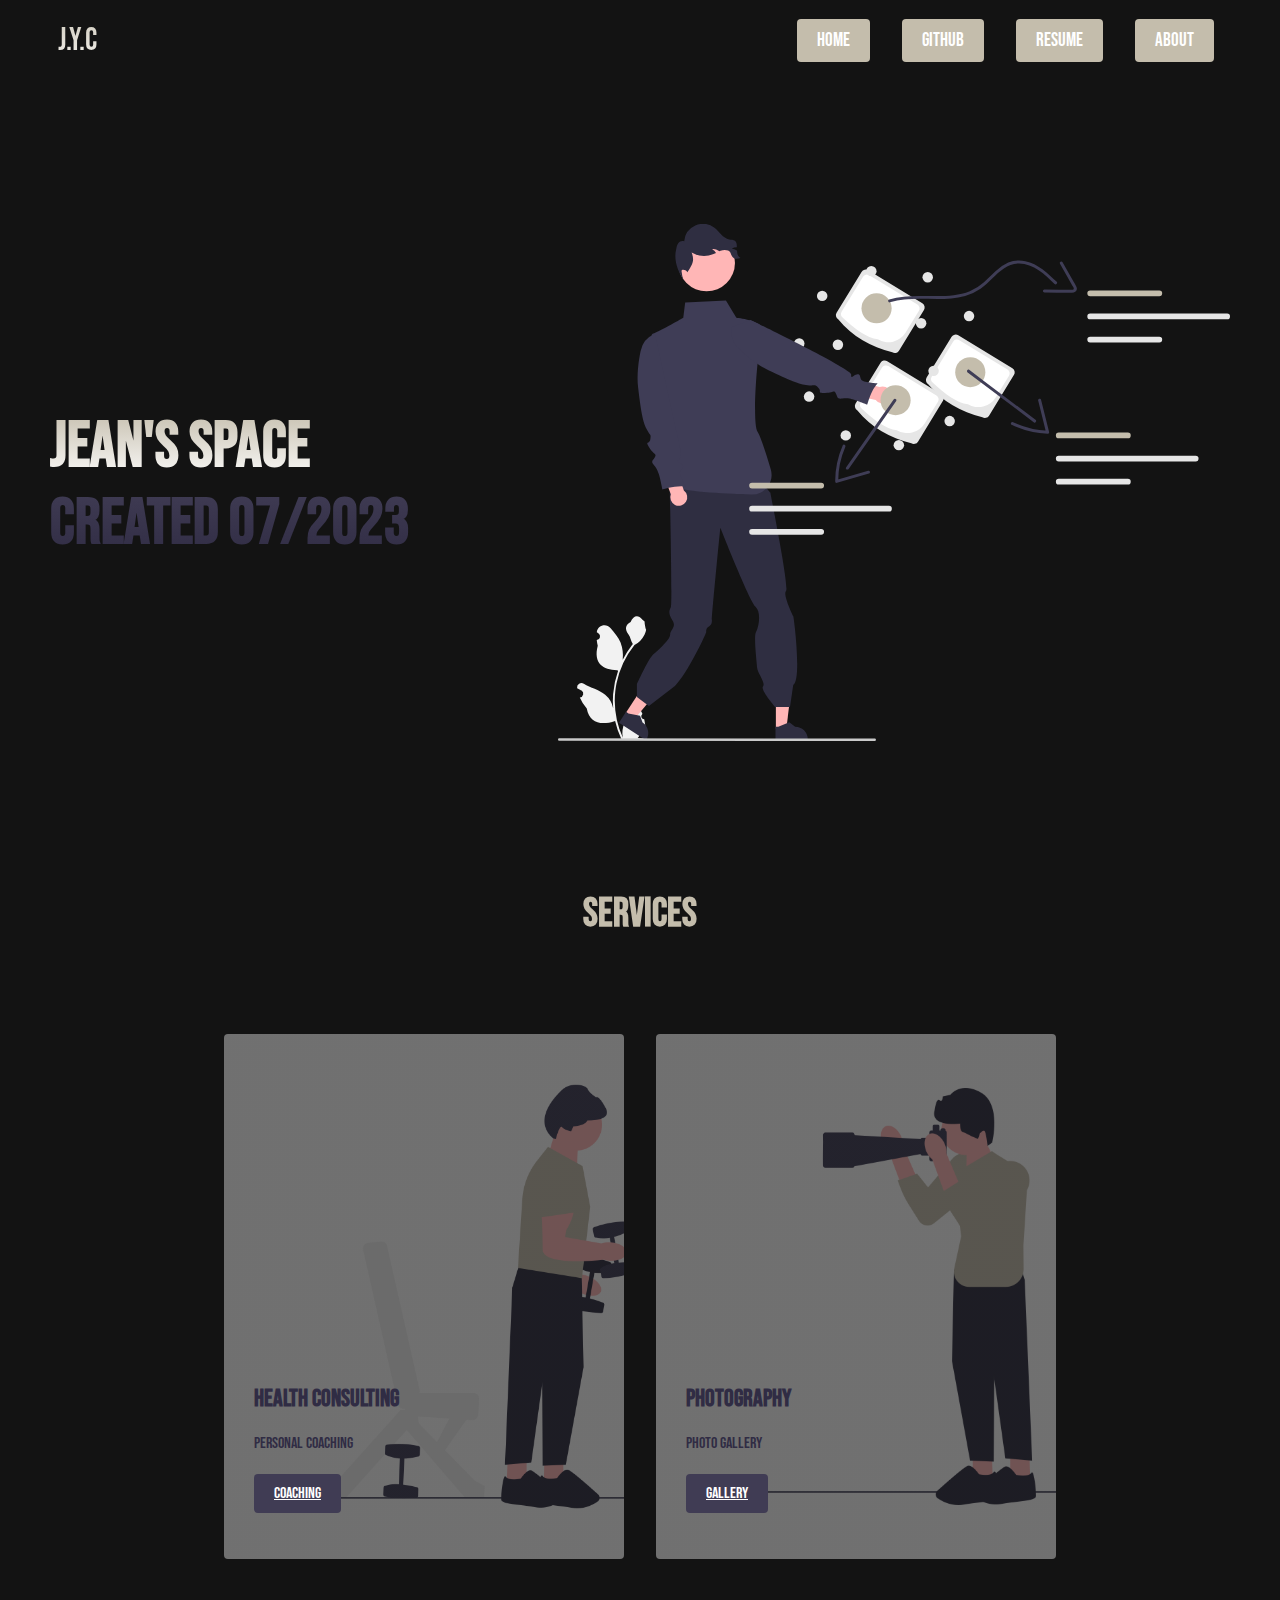
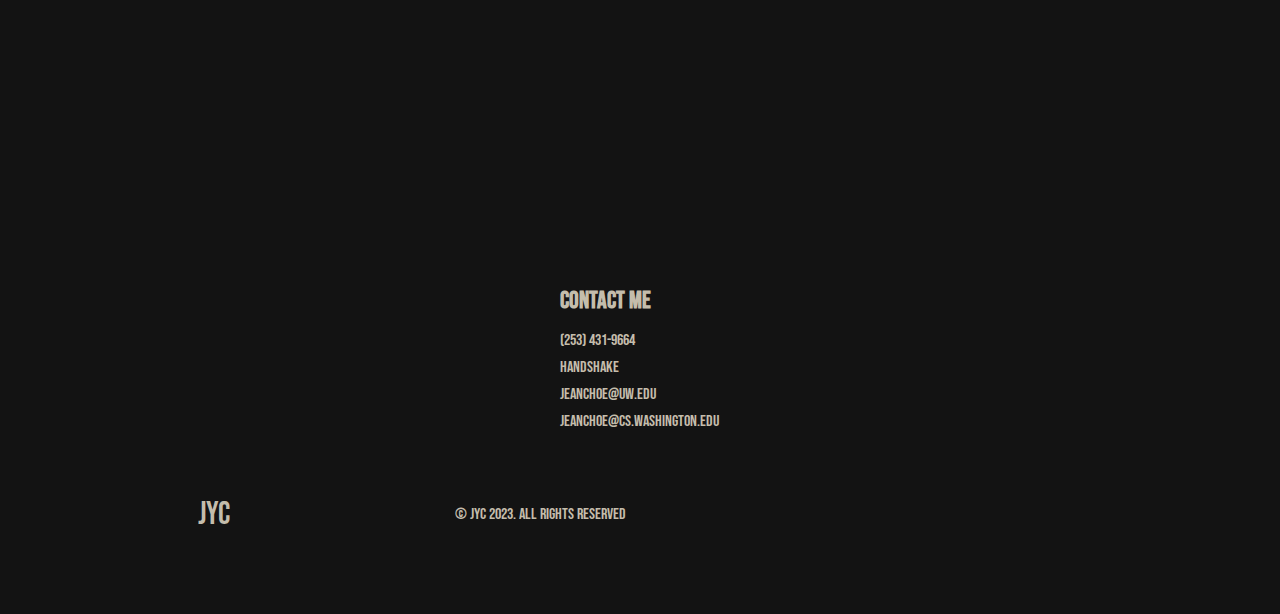
<file: index.html>
<!DOCTYPE html>
<html lang="en">
<head>
    <meta charset="UTF-8">
    <meta name="viewport" content="width=device-width, initial-scale=1.0">
    <title>Jean's Website</title>
    <link rel="stylesheet" href="styles.css">
    <link
    rel="stylesheet"
    href="https://use.fontawesome.com/releases/v5.14.0/css/all.css"
    integrity="sha384-HzLeBuhoNPvSl5KYnjx0BT+WB0QEEqLprO+NBkkk5gbc67FTaL7XIGa2w1L0Xbgc"
    crossorigin="anonymous"
  />
  <link rel="preconnect" href="https://fonts.googleapis.com">
  <link rel="preconnect" href="https://fonts.gstatic.com" crossorigin>
  <link href="https://fonts.googleapis.com/css2?family=Bebas+Neue&display=swap" rel="stylesheet">
</head>
<body>
    <nav class="navbar">
        <div class="navbar__container">
            <a href="/" id="navbar__logo"><i class="fas fa-gem"></i></i> J.Y.C</a>
            <div class="navbar__toggle" id="mobile-menu">
                <span class="bar"></span>
                <span class="bar"></span>
                <span class="bar"></span>
            </div>
            <ul class="navbar__menu">
                <!-- <li class="navbar__item">
                    <a href="/" class="navbar__links">home</a>
                </li>
                <li class="navbar__item">
                    <a href="resume.html" class="navbar__links">resume</a>
                </li>
                <li class="navbar__item">
                    <a href="/" class="navbar__links">github</a>
                </li> -->
                <li class="navbar__btn">
                    <a href="/" class="button">Home</a>
                </li>
                <li class="navbar__btn">
                    <a href="https://github.com/jeanrochamisul" class="button">Github</a>
                </li>
                <li class="navbar__btn">
                    <a href="Resume .pdf" class="button">Resume</a>
                </li>
                <li class="navbar__btn">
                    <a href="about.html" class="button">About</a>
                </li>
            </ul>
        </div>
    </nav>

    <!-- Hero Section -->
    <div class="main">
        <div class="main__container">
            <div class="main__content">
                <h1>Jean's Space </h1>
                <h2>Created 07/2023</h2>
                <!-- <p>Young tall asian male</p> -->
                <!-- <button class="main__btn"><a href="/"> Look at me </a></button> -->
            </div>
            <div class="main__img--container">
                <img src="images/pic1.svg" alt="pic" id="main__img">
            </div>
        </div>
    </div>

    <!-- services section -->
    <div class="services">
        <h1> Services</h1>
        <div class="services__container">
            <div class="services__card">
                <h2>Health Consulting</h2>
                <p>Personal Coaching</p>
                <!-- <button>Coaching</button> -->
                <a href="https://www.fiverr.com/jychoe?public_mode=true" class = service__button> Coaching </a>
            </div>
            <div class="services__card">
                <h2>Photography</h2>
                <p>Photo Gallery</p>
                <a href="https://500px.com/p/jeanrochamisul?view=photos" class = service__button> Gallery </a>
            </div>
        </div>
    </div>

    <!-- Footer Section -->
    <div class="footer__container">
        <div class="footer__links">
            <div class="footer__link--wrapper">
                <div class="footer__link--items">
                    <h2>Contact Me</h2>
                    <a href="/">(253) 431-9664</a>
                    <a href="https://uw.joinhandshake.com/stu/users/41522865">Handshake</a>
                    <a href="/">jeanchoe@uw.edu</a>
                    <a href="/">jeanchoe@cs.washington.edu</a>
                </div>
                <!-- <div class="footer__link--items">
                    <h2>About us</h2>
                    <a href="/">How it works</a>
                    <a href="/">Testimonials</a>
                    <a href="/">Careers</a>
                    <a href="/">Investments</a>
                    <a href="/">Terms of Service</a>
                </div> -->
            </div>
            <!-- <div class="footer__link--wrapper">
                <div class="footer__link--items">
                    <h2>About us</h2>
                    <a href="/">How it works</a>
                    <a href="/">Testimonials</a>
                    <a href="/">Careers</a>
                    <a href="/">Investments</a>
                    <a href="/">Terms of Service</a>
                </div>
                <div class="footer__link--items">
                    <h2>About us</h2>
                    <a href="/">How it works</a>
                    <a href="/">Testimonials</a>
                    <a href="/">Careers</a>
                    <a href="/">Investments</a>
                    <a href="/">Terms of Service</a>
                </div>
            </div> -->
        </div>
        <div class="social__media">
            <div class="social__media--wrap">
                <div class="footer__logo">
                    <a href="/" id="footer__logo"><i class="fas fa-gem"> 
                    </i>JYC</a>
                </div>
                <p class="website__rights">© JYC 2023. All rights 
                    reserved</p>
                    <div class="social__icons">
                        <a href="https://open.spotify.com/user/b5vj6iyd0xzo09ce3uozx8sn4" class="social__icon--link" target=""_blank>
                            <i class="fab fa-spotify"></i>
                        </a>
                        <a href="https://www.instagram.com/jeanch0e/" class="social__icon--link" target=""_blank>
                            <i class="fab fa-instagram"></i>
                        </a>
                        <a href="https://www.linkedin.com/in/jean-choe-6b37bb24b/" class="social__icon--link" target=""_blank>
                            <i class="fab fa-linkedin"></i>
                        </a>
                        <a href="https://twitter.com/home" class="social__icon--link" target=""_blank>
                            <i class="fab fa-twitter"></i>
                        </a>
                        
                    </div>
            </div>    
        </div>
    </div>

    <script src="app.js"></script>
</body>
</html>
</file>
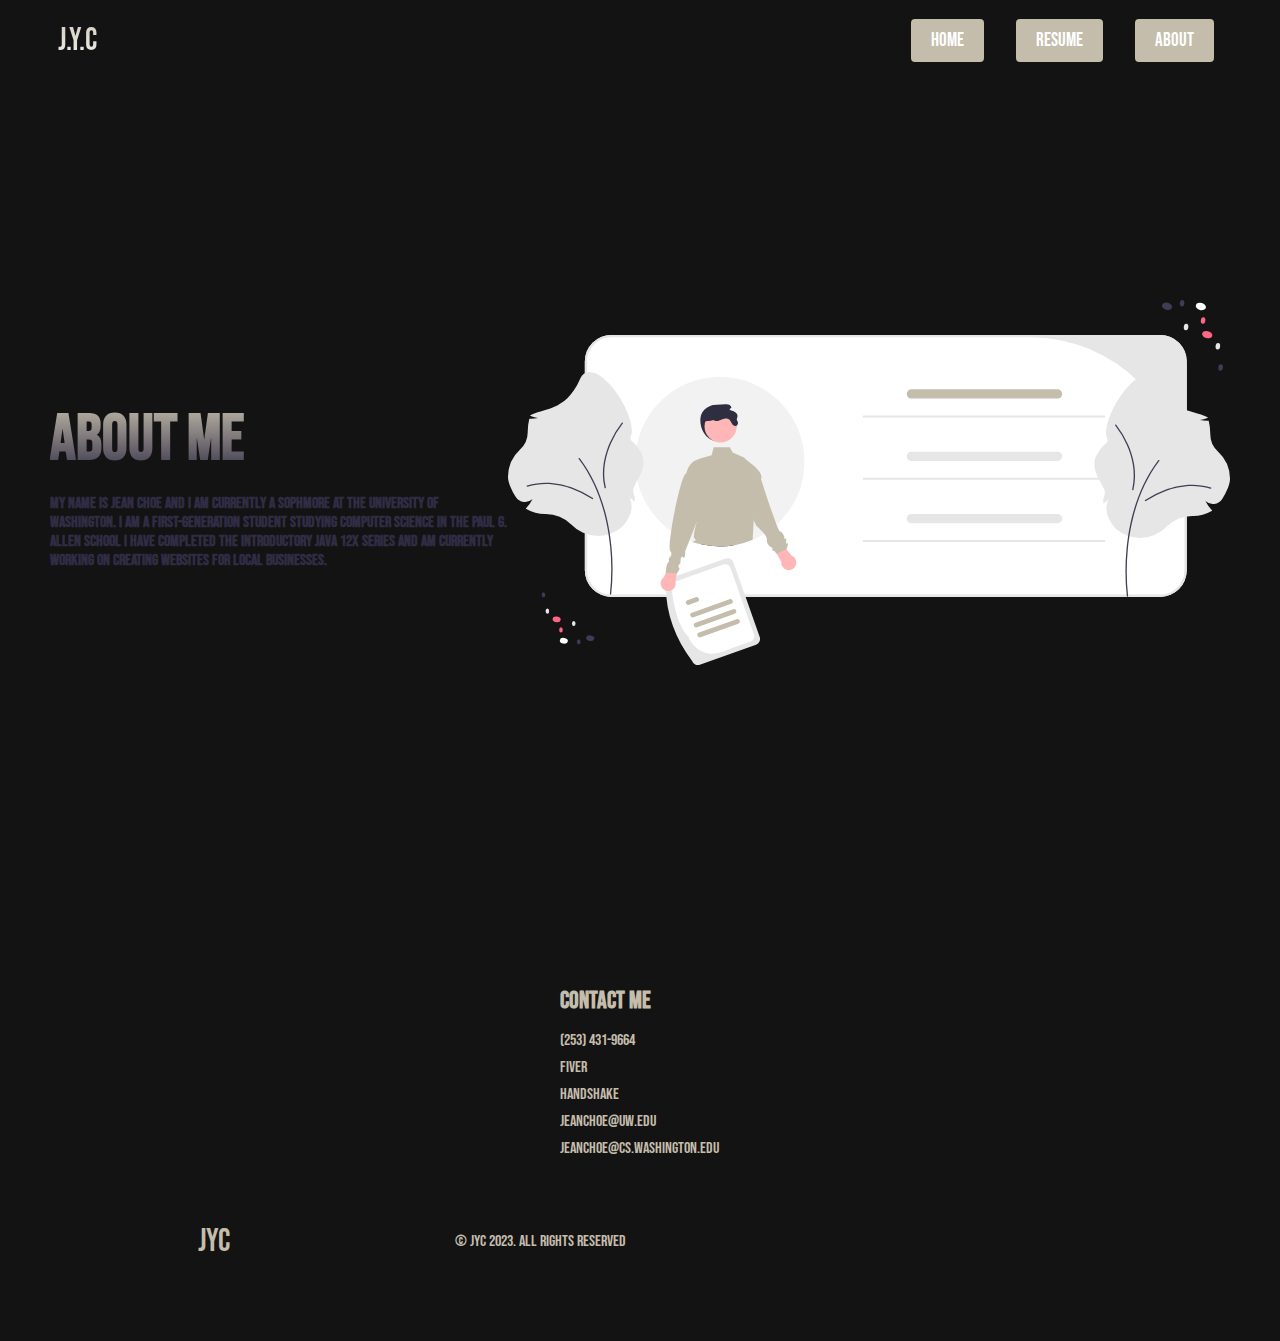
<file: about.html>
<!DOCTYPE html>
<html lang="en">
<head>
    <meta charset="UTF-8">
    <meta name="viewport" content="width=device-width, initial-scale=1.0">
    <title>Jean's Website</title>
    <link rel="stylesheet" href="styles.css">
    <link
    rel="stylesheet"
    href="https://use.fontawesome.com/releases/v5.14.0/css/all.css"
    integrity="sha384-HzLeBuhoNPvSl5KYnjx0BT+WB0QEEqLprO+NBkkk5gbc67FTaL7XIGa2w1L0Xbgc"
    crossorigin="anonymous"
  />
  <link rel="preconnect" href="https://fonts.googleapis.com">
  <link rel="preconnect" href="https://fonts.gstatic.com" crossorigin>
  <link href="https://fonts.googleapis.com/css2?family=Bebas+Neue&display=swap" rel="stylesheet">
</head>
<body>
    <nav class="navbar">
        <div class="navbar__container">
            <a href="/" id="navbar__logo"><i class="fas fa-gem"></i></i> J.Y.C</a>
            <div class="navbar__toggle" id="mobile-menu">
                <span class="bar"></span>
                <span class="bar"></span>
                <span class="bar"></span>
            </div>
            <ul class="navbar__menu">
                <!-- <li class="navbar__item">
                    <a href="/" class="navbar__links">home</a>
                </li>
                <li class="navbar__item">
                    <a href="resume.html" class="navbar__links">resume</a>
                </li>
                <li class="navbar__item">
                    <a href="/" class="navbar__links">github</a>
                </li> -->
                <li class="navbar__btn">
                    <a href="/" class="button">Home</a>
                </li>
                <li class="navbar__btn">
                    <a href="Resume .pdf" class="button">Resume</a>
                </li>
                <li class="navbar__btn">
                    <a href="/about.html" class="button">About</a>
                </li>
            </ul>
        </div>
    </nav>

    <!-- Info Section-->
    <div class="main_about">
        <div class="main_about__container">
            <div class="main_about__content">
                <h1>About Me </h1>
                <h2></h2>
                <p>My name is Jean Choe and I am currently 
                    a sophmore at the University of Washington.
                     I am a first-generation student studying Computer Science in the Paul G. Allen School
                     I have completed the introductory Java 12X series and am currently working on creating websites for local businesses.
                    </p>
            </div>
            <div class="main_about__img--container">
                <img src="images/pic2.svg" alt="pic" id="main_about__img">
            </div>
        </div>
    </div>

    <!-- <div class="main">
        <div class="main__container">
            <div class="main__content">
                <h1>Jean's Space </h1>
                <h2>Created 07/2023</h2>
                <! <p>Young tall asian male</p> -->
                <!-- <button class="main__btn"><a href="/"> Look at me </a></button> -->
            <!-- </div>
            <div class="main__img--container">
                <img src="images/pic1.svg" alt="pic" id="main__img">
            </div>
        </div>
    </div> --> 

      <!-- Footer Section -->
      <div class="footer__container">
        <div class="footer__links">
            <div class="footer__link--wrapper">
                <div class="footer__link--items">
                    <h2>Contact Me</h2>
                    <a href="/">(253) 431-9664</a>
                    <a href="/">Fiver</a>
                    <a href="/">Handshake</a>
                    <a href="/">jeanchoe@uw.edu</a>
                    <a href="/">jeanchoe@cs.washington.edu</a>
                </div>
                <!-- <div class="footer__link--items">
                    <h2>About us</h2>
                    <a href="/">How it works</a>
                    <a href="/">Testimonials</a>
                    <a href="/">Careers</a>
                    <a href="/">Investments</a>
                    <a href="/">Terms of Service</a>
                </div> -->
            </div>
            <!-- <div class="footer__link--wrapper">
                <div class="footer__link--items">
                    <h2>About us</h2>
                    <a href="/">How it works</a>
                    <a href="/">Testimonials</a>
                    <a href="/">Careers</a>
                    <a href="/">Investments</a>
                    <a href="/">Terms of Service</a>
                </div>
                <div class="footer__link--items">
                    <h2>About us</h2>
                    <a href="/">How it works</a>
                    <a href="/">Testimonials</a>
                    <a href="/">Careers</a>
                    <a href="/">Investments</a>
                    <a href="/">Terms of Service</a>
                </div>
            </div> -->
        </div>
        <div class="social__media">
            <div class="social__media--wrap">
                <div class="footer__logo">
                    <a href="/" id="footer__logo"><i class="fas fa-gem"> 
                    </i>JYC</a>
                </div>
                <p class="website__rights">© JYC 2023. All rights 
                    reserved</p>
                    <div class="social__icons">
                        <a href="/" class="social__icon--link" target=""_blank>
                            <i class="fab fa-spotify"></i>
                        </a>
                        <a href="/" class="social__icon--link" target=""_blank>
                            <i class="fab fa-instagram"></i>
                        </a>
                        <a href="/" class="social__icon--link" target=""_blank>
                            <i class="fab fa-linkedin"></i>
                        </a>
                        <a href="/" class="social__icon--link" target=""_blank>
                            <i class="fab fa-twitter"></i>
                        </a>
                        
                    </div>
            </div>    
        </div>
    </div>

    <script src="app.js"></script>
</body>
</html>
</file>
<file: styles.css>
*{
    box-sizing: border-box;
    margin: 0;
    padding: 0;
    font-family: 'Bebas Neue';
}

.navbar {
    background: #131313;
    height: 80px;
    display: flex;
    justify-content: center;
    align-items: center;
    font-size: 1.2rem;
    position: sticky;
    top: 0;
    z-index: 999;
  }
  
  .navbar__container {
    display: flex;
    justify-content: space-between;
    height: 80px;
    z-index: 1;
    width: 100%;
    max-width: 1300px;
    margin-right: auto;
    margin-left: auto;
    padding-right: 50px;
    padding-left: 50px;
  }
  
  #navbar__logo {
    background-color: #C4BDAC;
    background-image: linear-gradient(to top, #fff 0%,
     #C4BDAC 100%);
    background-size: 100%;
    -webkit-background-clip: text;
    -moz-background-clip: text;
    -webkit-text-fill-color: transparent;
    -moz-text-fill-color: transparent;
    display: flex;
    align-items: center;
    cursor: pointer;
    text-decoration: none;
    font-size: 2rem;
  }
  
  .fa-gem {
    margin-right: 0.5rem;
  }
  
  .navbar__menu {
    display: flex;
    align-items: center;
    list-style: none;
    text-align: center;
  }
  
  .navbar__item {
    height: 80px;
  }
  
  .navbar__links {
    color: #fff;
    display: flex;
    align-items: center;
    justify-content: center;
    text-decoration: none;
    padding: 0 1rem;
    height: 100%;
  }
  
  .navbar__btn {
    display: flex;
    justify-content: center;
    align-items: center;
    padding: 0 1rem;
    width: 100%;
  }
  
  .button {
    display: flex;
    justify-content: center;
    align-items: center;
    text-decoration: none;
    padding: 10px 20px;
    height: 100%;
    width: 100%;
    border: none;
    outline: none;
    border-radius: 4px;
    background: #C4BDAC;
    color: #fff;
  }
  
  .button:hover {
    background: #302c44;
    transition: all 0.3s ease;
  }
  
  /* .navbar__links:hover {
    color: #f77062;
    transition: all 0.3s ease;
  } */
  
  @media screen and (max-width: 960px) {
    .navbar__container {
      display: flex;
      justify-content: space-between;
      height: 80px;
      z-index: 1;
      width: 100%;
      max-width: 1300px;
      padding: 0;
    }
  
    .navbar__menu {
      display: grid;
      grid-template-columns: auto;
      margin: 0;
      width: 100%;
      position: absolute;
      top: -1000px;
      opacity: 1;
      transition: all 0.5s ease;
      height: 50vh;
      z-index: -1;
      background: #131313;
    }
  
    .navbar__menu.active {
      background: #131313;
      top: 100%;
      opacity: 1;
      transition: all 0.5s ease;
      z-index: 99;
      height: 50vh;
      font-size: 1.6rem;
    }
  
    #navbar__logo {
      padding-left: 25px;
    }
  
    .navbar__toggle .bar {
      width: 25px;
      height: 3px;
      margin: 5px auto;
      transition: all 0.3s ease-in-out;
      background: #fff;
    }
  
    .navbar__item {
      width: 100%;
    }
  
    .navbar__links {
      text-align: center;
      padding: 2rem;
      width: 100%;
      display: table;
    }
  
    .navbar__btn {
      padding-bottom: 2rem;
    }
  
    .button {
      display: flex;
      justify-content: center;
      align-items: center;
      width: 80%;
      height: 80px;
      margin: 0;
    }
  
    #mobile-menu {
      position: absolute;
      top: 20%;
      right: 5%;
      transform: translate(5%, 20%);
    }

    .navbar__toggle .bar{
        display: block;
        cursor: pointer;
    }

    #mobile-menu.is-active .bar:nth-child(2){
        opacity: 0;
    }

    #mobile-menu.is-active .bar:nth-child(1){
        transform: translateY(8px) rotate(45deg);
    }

    #mobile-menu.is-active .bar:nth-child(3){
        transform: translateY(-8px) rotate(-45deg);
    }
}

 /* Hero Section */



.main_about{
  background-color: #131313;
}

.main_about__container{
  display:grid;
  grid-template-columns: 1fr 1fr;
  align-items: center;
  justify-self: enter;
  margin: 0 auto;
  height: 90vh;
  background-color: #131313;
  z-index: 1;
  width: 100%;
  max-width: 1300px;
  padding: 0 50px;
}
.main_about__container p{
  margin-top: 1rem;
  font-size: 1rem;
  font-weight: 700;
  color: #302c44
}

.main_about__content h1{
  font-size: 4rem;
  background-image: linear-gradient(to top, #302c44 0%,
   #C4BDAC 100%);
  background-size: 100%;
  -webkit-background-clip: text;
  -moz-background-clip: text;
  -webkit-text-fill-color: transparent;
  -moz-text-fill-color: transparent;
}

.main{
  background-color: #131313;
}

.main__container{
    display:grid;
    grid-template-columns: 1fr 1fr;
    align-items: center;
    justify-self: enter;
    margin: 0 auto;
    height: 90vh;
    background-color: #131313;
    z-index: 1;
    width: 100%;
    max-width: 1300px;
    padding: 0 50px;
}

.main__content h1{
    font-size: 4rem;
    background-image: linear-gradient(to top, #fff 0%,
     #C4BDAC 100%);
    background-size: 100%;
    -webkit-background-clip: text;
    -moz-background-clip: text;
    -webkit-text-fill-color: transparent;
    -moz-text-fill-color: transparent;
}

.main__content h2 {
    font-size: 4rem;
    background-image: linear-gradient(to top, #302c44 0%,
     #403c54 100%);
    background-size: 100%;
    -webkit-background-clip: text;
    -moz-background-clip: text;
    -webkit-text-fill-color: transparent;
    -moz-text-fill-color: transparent;
}

.main__content p {
    margin-top: 1rem;
    font-size: 2rem;
    font-weight: 700;
  color: #fff
}

.main__btn {
  font-size: 1rem;
  background-color: #C4BDAC; 
  padding : 14px 32px;
  border: none;
  border-radius: 4px;
  color: #C4BDAC;
  margin-top: 2rem;
  cursor: pointer;
  position: relative;
  transition: all 0.35s;
  outline: none;
}

.main__btn a {
  position: relative;
  z-index: 2;
  color: #fff;
  text-decoration: none;
}

.main__btn:after {
  position: absolute;
  content: '';
  top: 0;
  left: 0;
  width: 0;
  height: 100%;
  background: #302c44;
  transition: all 0.35s;
  border-radius: 4px;
}

.main__btn:hover {
  color: #000000;
}

.main__btn:hover:after {
  width: 100%;
}

.main__img--container {
  text-align: center;
}

/* Mobile response */
@media screen and (max-width: 768px){
  .main__container{
    display: grid;
    grid-template-columns: auto;
    align-items: center;
    justify-self: center;
    width: 100%;
    margin: 0 auto;
    height: 90vh;
  }

  .main__content{
    text-align: center;
    margin-bottom: 4rem;
  }

  .main__content h1{
    font-size: 2.5rem;
    margin-top: 2rem;
  }

  .main__content h2{
    font-size: 3rem;
  }

  .main__content p {
    margin-top: 1rem;
    font-size: 1.5rem;
  }
}

@media screen and (max-width: 480px){

  .main__content h1{
    font-size: 2rem;
    margin-top: 3rem;
  }

  .main__content h2{
    font-size: 2rem;
  }

  .main__content p {
    margin-top: 2rem;
    font-size: 1.5rem;
  }

  .main__btn{
    padding: 12px 36px;
    margin: 2.5rem 0;
  }
}

/* Services Section CSS */
.services{
  background: #131313;
  display: flex;
  flex-direction: column;
  align-items: center;
  height: 100vh;
}

.services h1 {
  background-color: #C4BDAC;
  background-size: 100%;
  margin-bottom: 5rem;
  font-size: 2.5rem;
  -webkit-background-clip: text;
  -moz-background-clip: text;
  -webkit-text-fill-color: transparent;
  -moz-text-fill-color: transparent;
}

.services__container{
  display: flex;
  justify-content: center;
  flex-wrap: wrap;
}

.services__card{
  margin: 1rem;
  height: 525px;
  width: 400px;
  border-radius: 4px;
  background-image: linear-gradient(
  to bottom, 
  rgba(17, 17, 17, 0.6) 100%, 
  rgba(238, 229, 229, 0.836) 0%),
  url('images/pic3.png');
  background-size: cover;
  position: relative;
  color:#302c44;
}

.services__card:nth-child(2) {
  background-image: linear-gradient(
    to bottom, 
    rgba(17, 17, 17, 0.6) 100%, 
    rgba(238, 229, 229, 0.836) 0%),
    url('images/pic4.png');
}

.services h2 {
  position: absolute;
  top: 350px;
  left: 30px;
}

.services__card p {
  position: absolute;
  top: 400px;
  left: 30px;
}

.service__button {
  color: #fff;
  padding: 10px 20px;
  border: none;
  outline: none;
  border-radius: 4px;
  background: #403c54;
  position: absolute;
  top: 440px;
  left: 30px;
  font-size: 1rem;
  cursor: pointer;
}

.services__card:hover{
  transform: scale(1.075);
  transition: 0.2s ease-in;
  cursor: pointer;
}

@media screen and (max-width: 960px) {
  .services{
    height: 1600px;
  }

  .services h1{
    font-size: 2rem;
    margin-top: 12rem;
  }
}

@media screen and (max-width: 480px) {
  .services {
    height: 1400px;
  }

  .services h1{
    font-size: 1.2rem;
  }

  .services__card {
    width: 300px;
  }
}
 /* CSS FOOTER*/
.footer__container{
  background-color: #131313;
  padding: 5rem 0;
  display: flex;
  flex-direction: column;
  justify-content: center;
  align-items: center;
}

#footer__logo {
  color: #C4BDAC;
  display: flex;
  align-items: center;
  cursor: pointer;
  text-decoration: none;
  font-size: 2rem;
}

.footer__links {
  width: 100%;
  max-width: 1000px;
  display: flex;
  justify-content: center;
}

.footer__link--wrapper {
  display:flex; 
}

.footer__link--items {
  display: flex;
  flex-direction: column;
  align-items: flex-start;
  margin: 16px;
  text-align: left;
  width: 160px;
  box-sizing: border-box;
}

.footer__link--items h2 {
  margin-bottom: 16px;
}

.footer__link--items > h2{
  color: #C4BDAC;
}

.footer__link--items a{
  color: #C4BDAC;
  text-decoration: none;
  margin-bottom: 0.5rem;
}

.footer__link--items a:hover{
  color: #403c54;
  transition: 0.3s ease-out;
}

/* social icons */
.social__icon--link {
  color: #C4BDAC;
  font-size: 24px;
}

.social__media{
  max-width: 1000px;
  width: 100%;
}

.social__media--wrap{
  display: flex;
  justify-content: space-between;
  align-items: center;
  width: 90%;
  max-width: 1000px;
  margin: 40px auto 0 auto;   
}

.social__icons{
  display: flex;
  justify-content: space-between;
  align-items: center;
  width: 240px;
}

.social__logo {
  color: #C4BDAC;
  justify-self: flex-start;
  margin-left: 20px;
  cursor: pointer;
  text-decoration: none;
  font-size: 2rem;
  display: flex;
  align-items: center;
  margin-bottom: 16px;
}

.website__rights{
  color:  #C4BDAC;
}

@media screen and (max-width: 820px){
  .footer__links{
    padding-top: 2rem;

  }

  #footer__logo{
    margin-bottom: 2rem;
  }

  .website__rights{
    margin-bottom: 2rem;
  }

  .footer__links--wraper {
    flex-direction: column;
  }

  .social__media--wrap{
    flex-direction: column;
  }
}

@media screen and (max-width: 480px){
  .footer__links--items{
    margin: 0;
    padding: 10px;
    width: 100px;
  }
}
</file>
